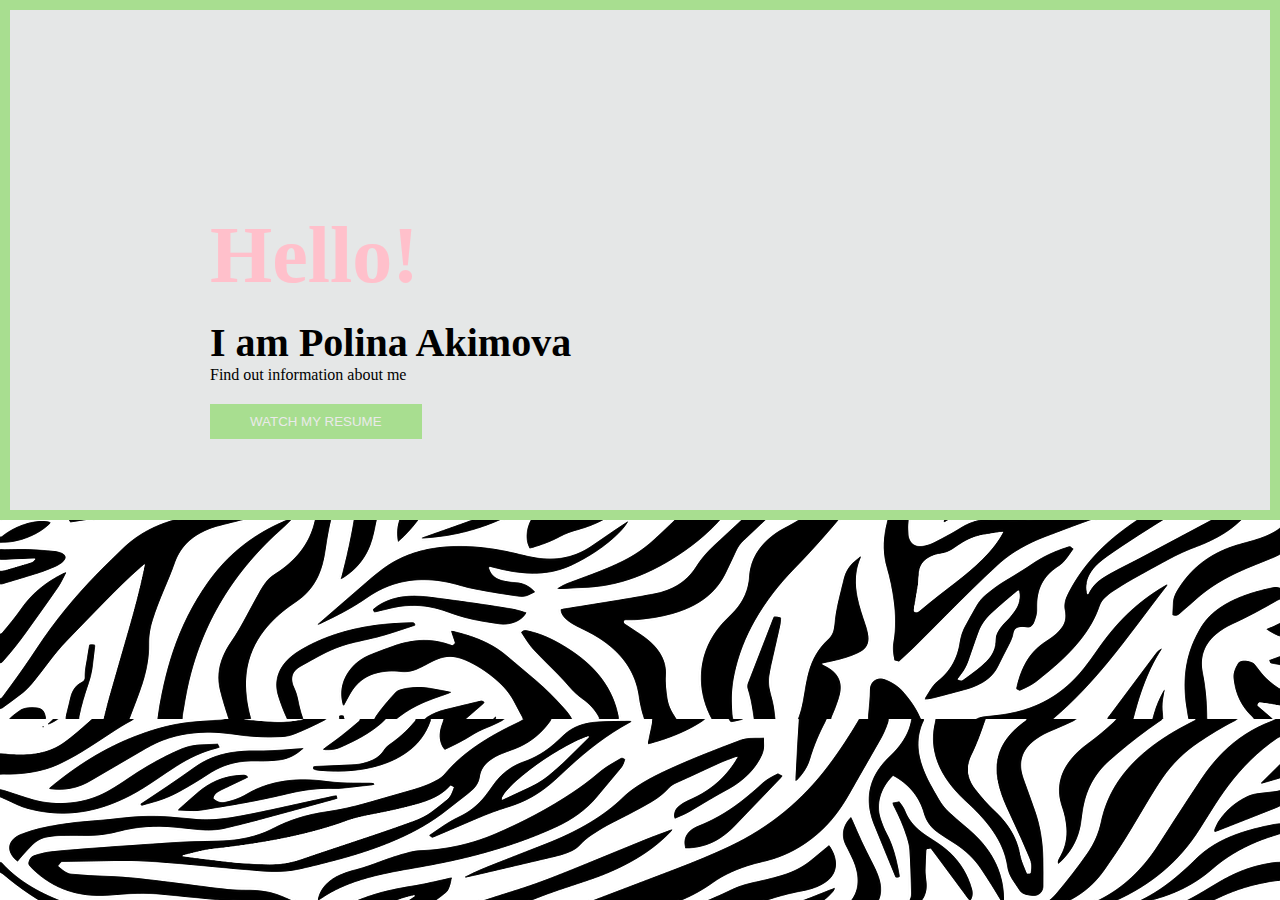
<file: index.html>
<!DOCTYPE html>
<html lang="en">
<head>
  <meta charset="UTF-8">
  <meta http-equiv="X-UA-Compatible" content="IE=edge">
  <meta name="viewport" content="width=device-width, initial-scale=1.0">
  <script src="main.js"></script>
  <link rel="stylesheet" href="styles.css">
 

  <title>Polina</title>
</head>
<body>
<div class="content">
  <h1 id="Hello">Hello!</h1></br>
<h2>I am Polina Akimova </h2>
<p>Find out information about me</p>
<button onclick="myFunction() "onmouseover="mOver(this)" onmouseout="mOut(this)">Watch my resume</button>
<p id="Link"></p>
</div>
</body>
</html>
</file>
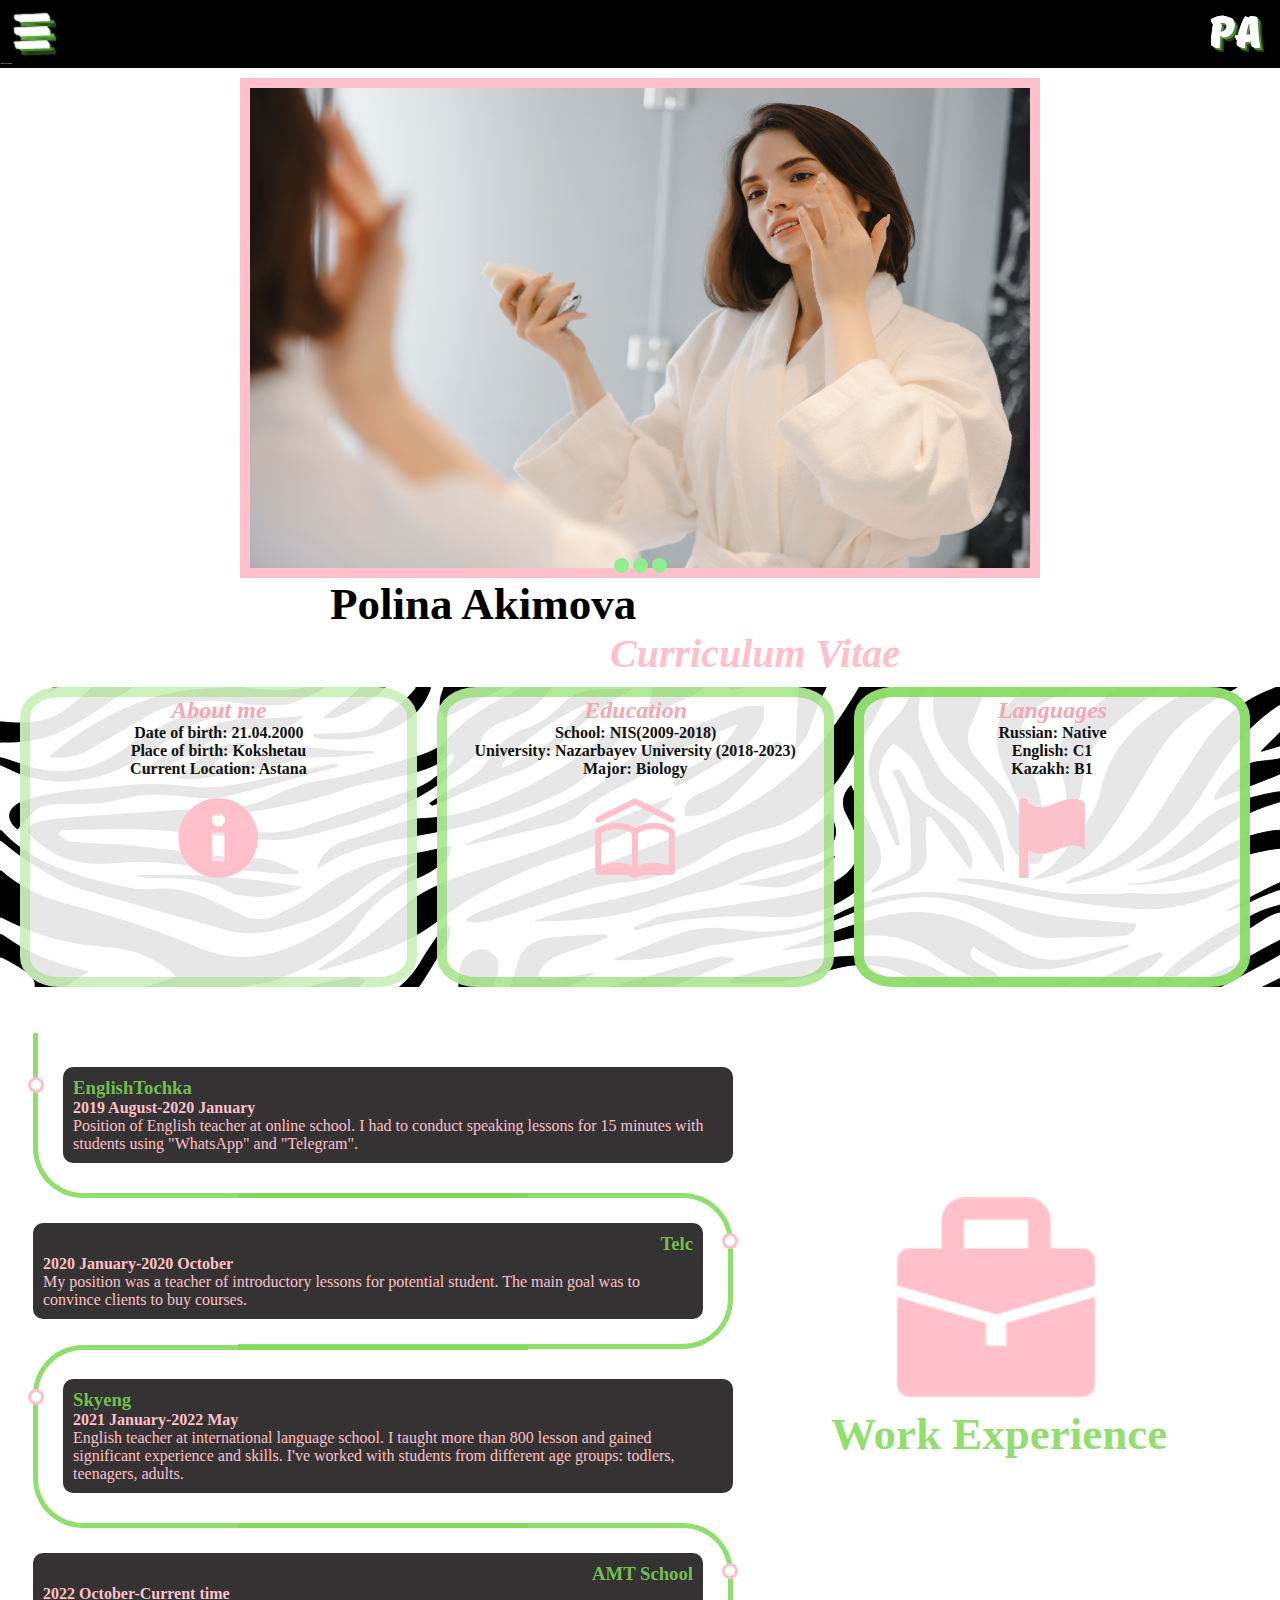
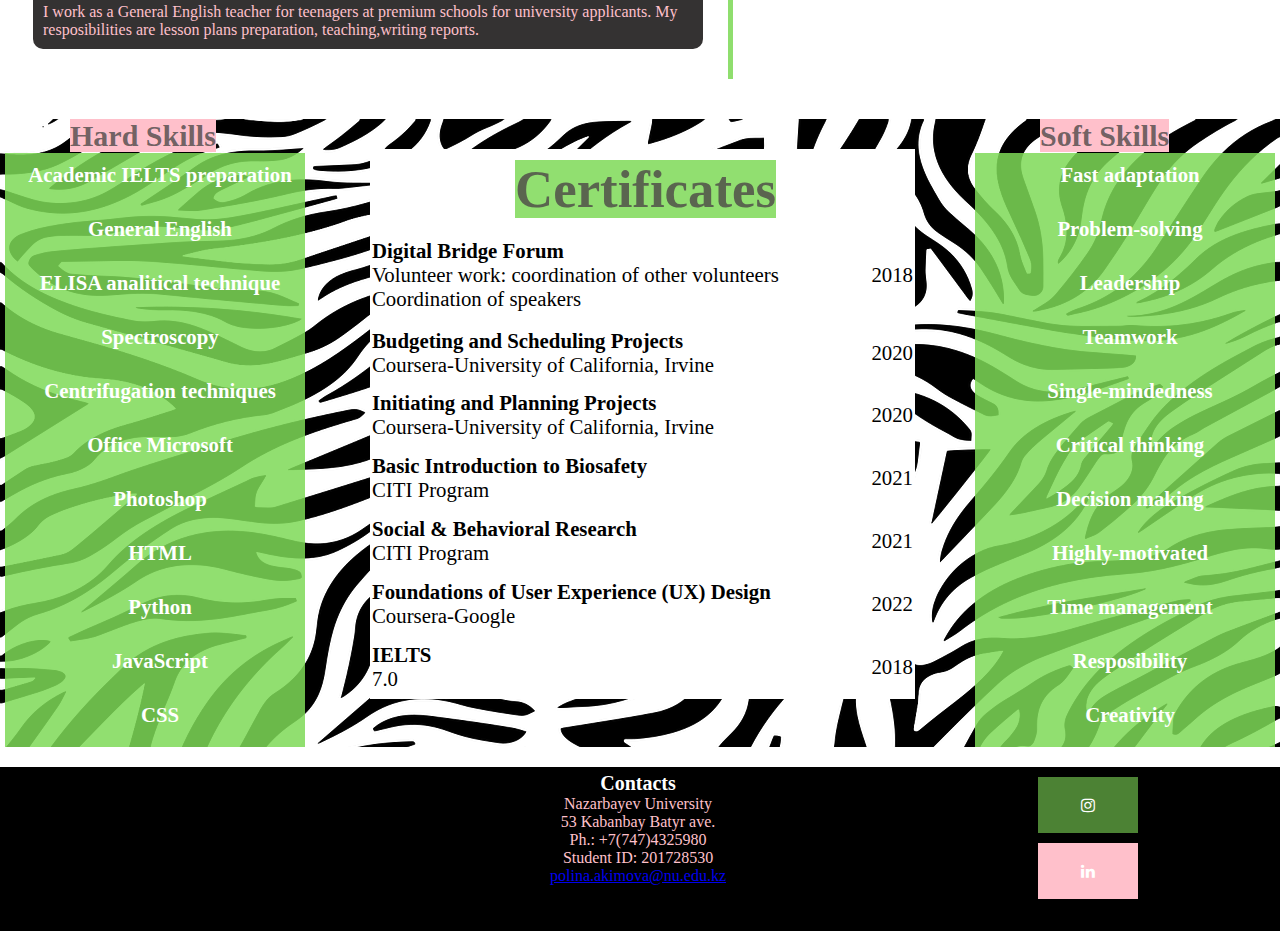
<file: CV.html>
<!DOCTYPE html>
<html lang="en">
<head>
  <meta charset="UTF-8">
  <meta http-equiv="X-UA-Compatible" content="IE=edge">
  <meta name="viewport" content="width=device-width, initial-scale=1.0">
  <link rel="stylesheet" href="mystyle.css">
  <title>Polina Akimova</title>
</head>
<body>
  <header class="header">
    <div class="banner">.</div>
  </header>
  <nav>
      <a class="logo" href="#">
        <img src="logo.png" alt="logo" width="68px" height="68px">
      </a>
      
        <label for="hamburger" class="hamburger-icon"></label>
        <input class="checkbox" type="checkbox" id="hamburger">
            <ul class="nav-toggle">
                      <li class="active"><a href="#main-heading" class="scroll-link">About me</a></li>
                      <li><a href="#Skills1" class="scroll-link">Skills</a></li>
                      <li><a href="#timeline" class="scroll-link">Experience</a></li>
                      <li><a href="#contacts" class="scroll-link">Contact me</a></li>
                  </ul>    
       </nav>
  

  <div class="slider">
    <span id="slide-1"></span>
    <span id="slide-2"></span>
    <span id="slide-3"></span>

    <div class="image-container">
      <img src="IMG_3930.JPG" class="slide" alt="Image1" width="700" height="400" >
      <img src="IMG_0201.jpg" class="slide" alt="Image2" width="700" height="400" >
      <img src="2017-04-05 08.35.14 1.JPG" class="slide" alt="Image3" width="800" height="400" >

    </div>
    <div class="buttons">
      <a href="#slide-1"></a>
      <a href="#slide-2"></a>
      <a href="#slide-3"></a>

    </div>
  </div>
 
  <h1 id="main-heading" class="topic">
   Polina Akimova
  </h1>
  <h11>Curriculum Vitae</h11>
<section >
    <div class="first">
      <h2>About me</h2>
      
      <p>
        Date of birth: 21.04.2000</br>
        Place of birth: Kokshetau</br>
        Current Location: Astana</br>
      </p>
      <img src="info-128.png" class="icon1"  width="80px" height="80px" >
    </div>

    <div class="second">
      <h2>Education</h2>
      
      <p>
        School: NIS(2009-2018)</br>
        University: Nazarbayev University (2018-2023)</br>
        Major: Biology</br>
      </p>
      <img src="school-128.png" class="icon1"  width="80px" height="80px">
    </div>

    <div class="third">
      <h2>Languages</h2>
      
      <p>
        Russian: Native</br>
        English: C1</br>
        Kazakh: B1</br>
      </p>
      <img src="flag-128.gif" class="icon1"  width="80px" height="80px" >
    </div>
  </div>
</section>

<main>
  <div id="timeline">
    <div class="outer">
      <div class="card">
        <div class="info">
          <h3 class="title">EnglishTochka</h3>
          <h9><b>2019 August-2020 January </b></br>
          Position of English teacher at online school. I had to conduct speaking lessons for 15 minutes with students using "WhatsApp" and "Telegram".</h9>
        </div>
      </div>
      <div class="card">
        <div class="info">
          <h3 class="title">Telc</h3>
          <h9><b>2020 January-2020 October </b></br>My position was a teacher of introductory lessons for potential student. The main goal was to convince clients to buy courses.  </h9>
        </div>
      </div>
      <div class="card">
        <div class="info">
          <h3 class="title">Skyeng</h3>
          <h9><b>2021 January-2022 May </b></br>English teacher at international language school. I taught more than 800 lesson and gained significant experience and skills. I've worked with students from different age groups: todlers, teenagers, adults. </h9>
        </div>
      </div>
      <div class="card">
        <div class="info">
          <h3 class="title">AMT School</h3>
          <h9><b>2022 October-Current time </b></br> 
          I work as a General English teacher for teenagers at premium schools for university applicants. My resposibilities are lesson plans preparation, teaching,writing reports.</h9>
        </div>
      </div> 
    </div>
   
  </div>
 
  <div class="secd">
  <img src="briefcase-6-128.png" class="icon2"  width="200px" height="200px" ></br>
  <h7>Work Experience</h7>
  </div>
  
</main>
<aside>
 <div id="Skills1">
  <h8>Hard Skills
  </h8>
  <ul class="hardskillsli">
  <li>
      Academic IELTS preparation 
  </li>
  <li>
      General English 
  </li>
  <li>
    ELISA analitical technique 
  </li>
  <li>
    Spectroscopy
  </li>
  <li>
    Centrifugation techniques
  </li>
  <li>
    Office Microsoft   </li>
  <li>
  Photoshop
</li>

  <li>
  HTML
</li>
  <li>
    Python
  </li>
  <li>
    JavaScript
  </li>
  <li>
    CSS
  </li>
</ul> 

 </div>


 <table>
  <tr>
    <th><h10>Certificates</h10></th>
  </tr>
  <tr>
    <td><b>Digital Bridge Forum</b></br>
      Volunteer work: coordination of other volunteers
      Coordination of speakers </td>
    <td>2018</td>
  </tr>
  <tr>
    <td><b>Budgeting and Scheduling Projects</b></br>
      Coursera-University of California, Irvine</td>
    <td>2020</td>
  </tr>
  <tr>
    <td><b>Initiating and Planning Projects</b></br>
      Coursera-University of California, Irvine</td>
    <td>2020</td>
  </tr>
  <tr>
    <td><b>Basic Introduction to Biosafety</b></br>
      CITI Program </td>
    <td>2021</td>
  </tr>
  <tr>
    <td><b>Social & Behavioral Research</b></br>
      CITI Program
      </td>
    <td>2021</td>
  </tr>
  
  <tr>
    <td><b>Foundations of User Experience (UX) Design </b></br>
      Coursera-Google
    </td>
    <td>2022</td>
  </tr>
   <tr>
    <td><b>IELTS </b></br>
    7.0 </td>
    <td>2018</td>
  </tr>
 
 
 
  </tr>
</table>
<div class="Skills2">
  <h8>Soft Skills
  </h8>
  <ul class="Softskillsli">
  <li>
    Fast adaptation 
  </li>
  <li>
    Problem-solving
  </li>
  <li>
    Leadership 
  </li>
  <li>
    Teamwork
  </li>
  <li>
    Single-mindedness
  </li>
  <li>
    Critical thinking </li>
  <li>
    Decision making
</li>
  <li>
    Highly-motivated
</li>
  <li>
    Time management
  </li>
  <li>
    Resposibility
  </li>
  <li>
    Creativity
  </li>
</ul>
</div>
</aside>


   <!-- FOOTER -->
   <footer>
    <div class="map">
      <iframe src="https://maps.google.com/maps?q=Nazarbayev%20university,%20Nur-Sultan&t=&z=13&ie=UTF8&iwloc=&output=embed" 
              frameborder="0" scrolling="no" marginheight="0" marginwidth="0">
      </iframe>
  
</div>
    <div id="contacts">
      <div >
        <h5>Contacts</h5>
        <h12>
          Nazarbayev University <br>
          53 Kabanbay Batyr ave. <br>
          Ph.: +7(747)4325980 <br>
          Student ID: 201728530 <br>
          <a href="mailto:polina.akimova@nu.edu.kz" class="email">
            polina.akimova@nu.edu.kz
          </a>
        </h12>
      </div>
      
    <div class="socmedia">
      <link rel="stylesheet" href="https://cdnjs.cloudflare.com/ajax/libs/font-awesome/4.7.0/css/font-awesome.min.css">
    <a href="https://www.instagram.com/nepolionn/" class="fa fa-instagram"></a>
    <a href="https://www.linkedin.com/in/polina-akimova-05ab6b197/" class="fa fa-linkedin"></a>
    </div>
    </div>

 
</footer>
</body>
</html>
</file>
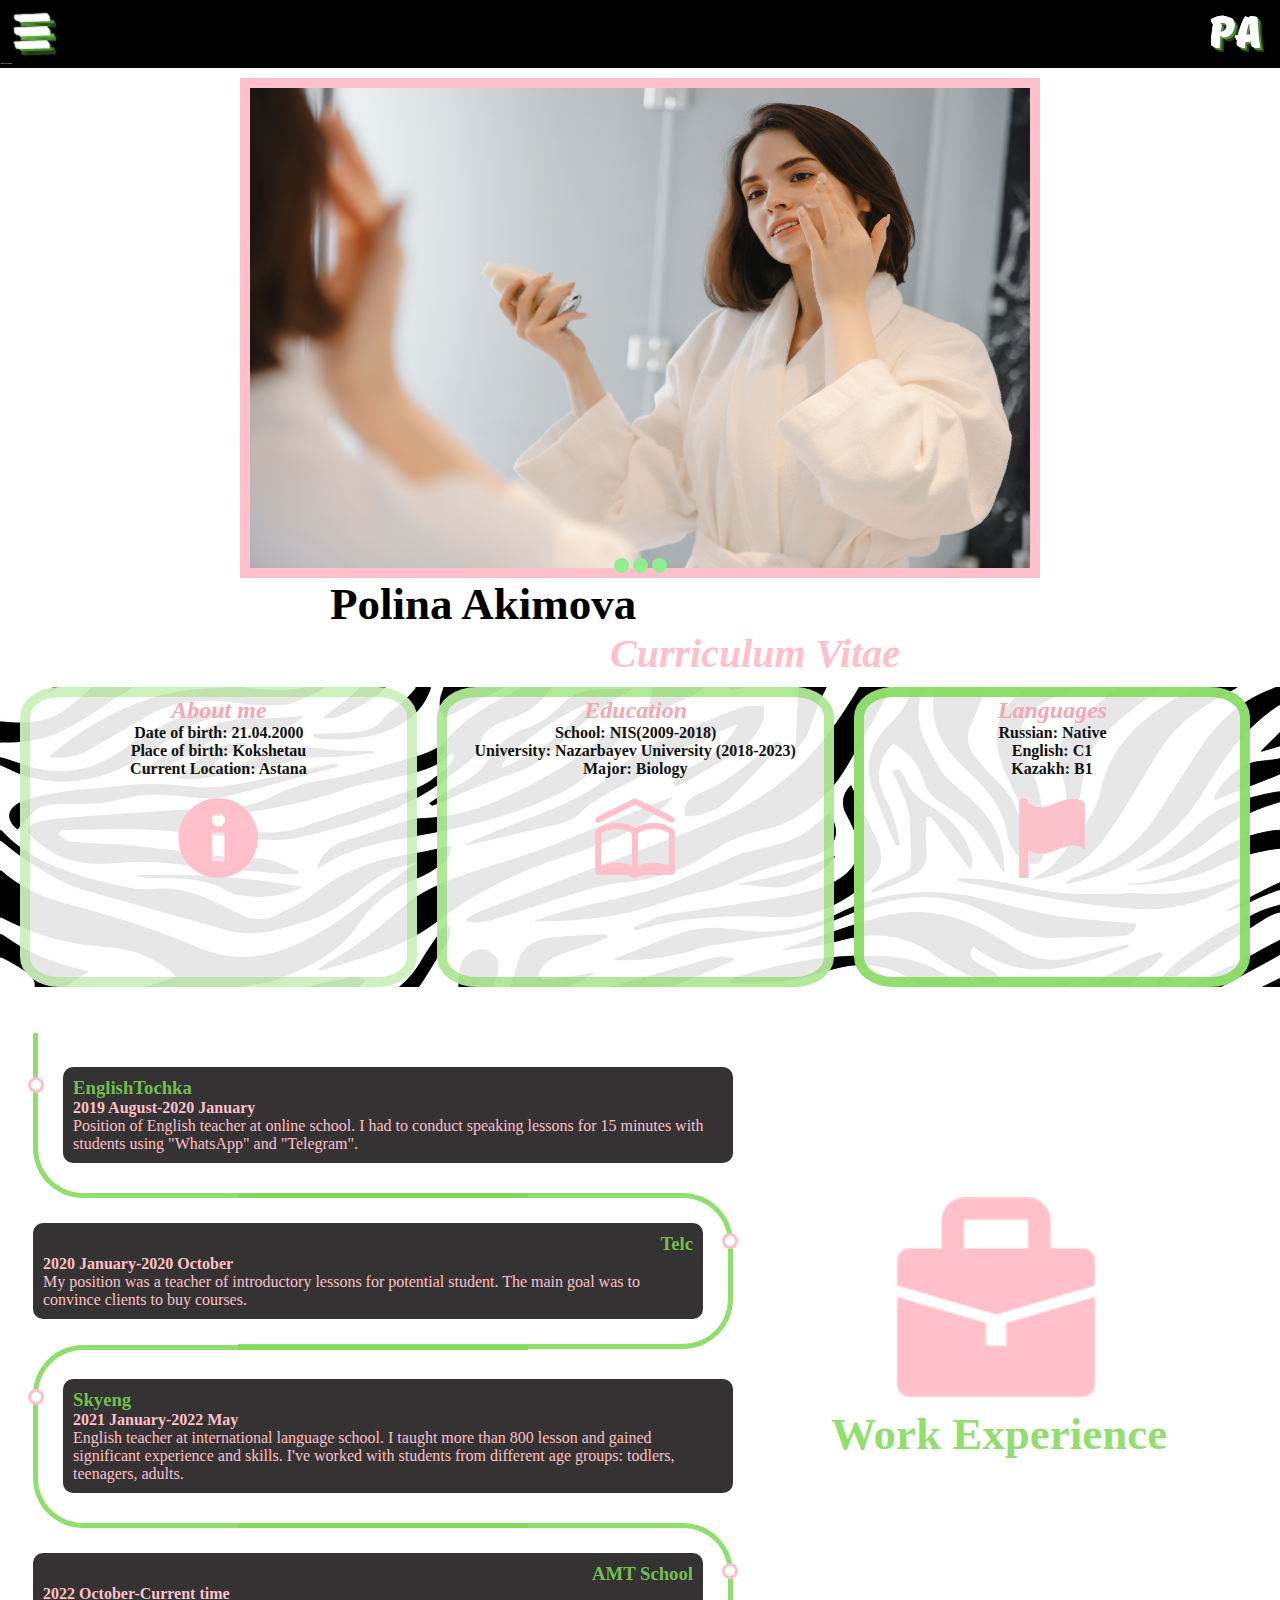
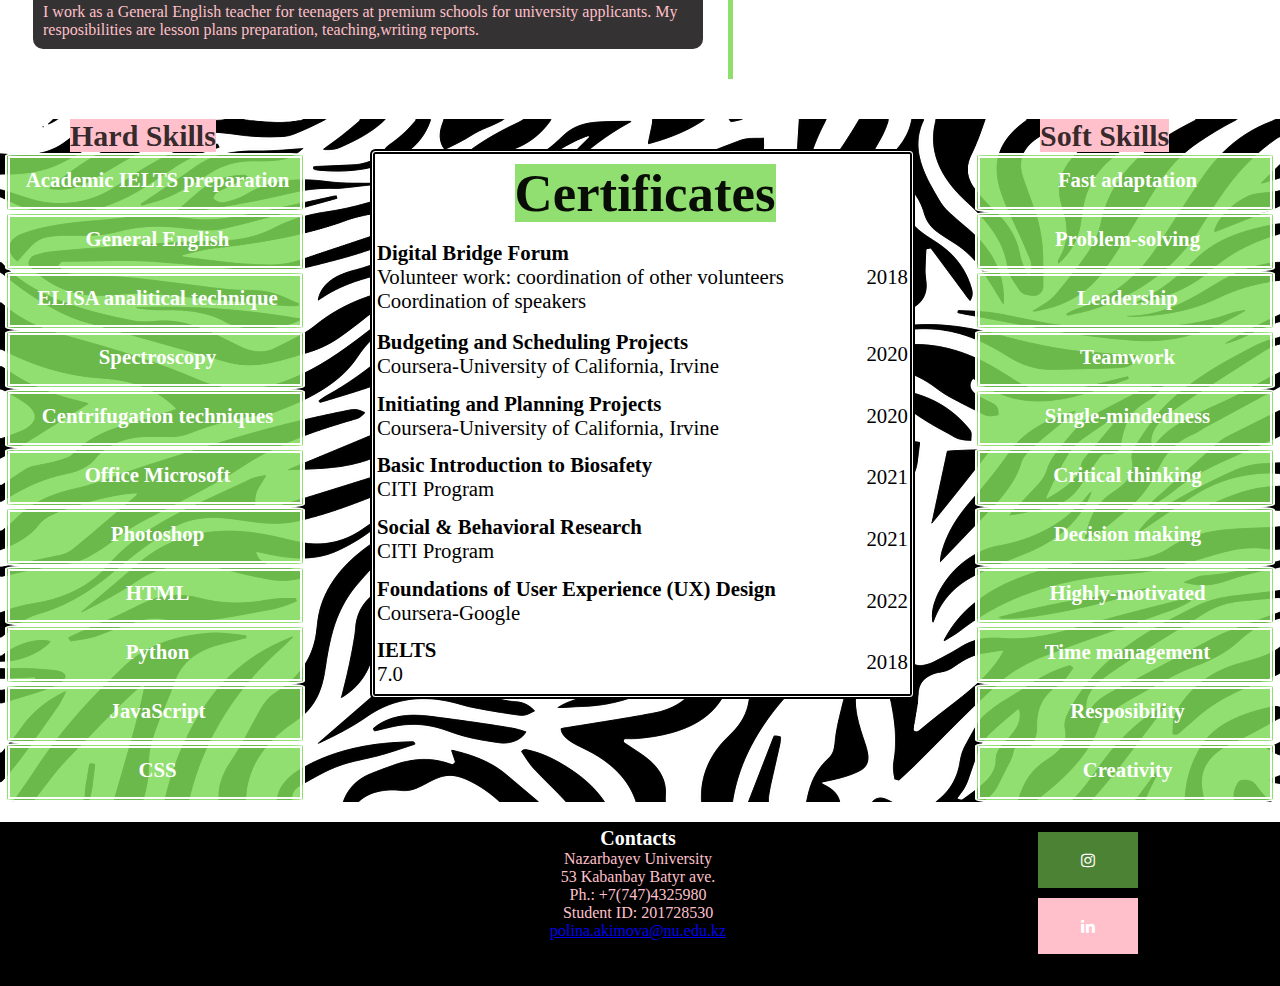
<file: pages/CV.html>
<!DOCTYPE html>
<html lang="en">
<head>
  <meta charset="UTF-8">
  <meta http-equiv="X-UA-Compatible" content="IE=edge">
  <meta name="viewport" content="width=device-width, initial-scale=1.0">
  <link rel="stylesheet" href="mystyle.css">
  <title>Polina Akimova</title>
</head>
<body>
  <header class="header">
    <div class="banner">.</div>
  </header>
  <nav>
      <a class="logo" href="#">
        <img src="../images/logo.png" alt="logo" width="68px" height="68px">
      </a>
      
        <label for="hamburger" class="hamburger-icon"></label>
        <input class="checkbox" type="checkbox" id="hamburger">
            <ul class="nav-toggle">
                      <li class="active"><a href="#main-heading" class="scroll-link">About me</a></li>
                      <li><a href="#Skills1" class="scroll-link">Skills</a></li>
                      <li><a href="#timeline" class="scroll-link">Experience</a></li>
                      <li><a href="#contacts" class="scroll-link">Contact me</a></li>
                  </ul>    
       </nav>
  

  <div class="slids">
    <span id="slide-1"></span>
    <span id="slide-2"></span>
    <span id="slide-3"></span>

    <div class="img-container">
      <img src="../images/IMG_3930.JPG" class="slide" alt="Image1" width="700" height="400" >
      <img src="../images/IMG_0201.jpg" class="slide" alt="Image2" width="700" height="400" >
      <img src="../images/2017-04-05 08.35.14 1.JPG" class="slide" alt="Image3" width="800" height="400" >

    </div>
    <div class="buttons">
      <a href="#slide-1"></a>
      <a href="#slide-2"></a>
      <a href="#slide-3"></a>

    </div>
  </div>
 
  <h1 id="main-heading" class="topic">
   Polina Akimova
  </h1>
  <h11>Curriculum Vitae</h11>
<section >
    <div class="first">
      <h2>About me</h2>
      
      <p>
        Date of birth: 21.04.2000</br>
        Place of birth: Kokshetau</br>
        Current Location: Astana</br>
      </p>
      <img src="../images/info-128.png" class="icon1"  width="80px" height="80px" >
    </div>

    <div class="second">
      <h2>Education</h2>
      
      <p>
        School: NIS(2009-2018)</br>
        University: Nazarbayev University (2018-2023)</br>
        Major: Biology</br>
      </p>
      <img src="../images/school-128.png" class="icon1"  width="80px" height="80px">
    </div>

    <div class="third">
      <h2>Languages</h2>
      
      <p>
        Russian: Native</br>
        English: C1</br>
        Kazakh: B1</br>
      </p>
      <img src="../images/flag-128.gif" class="icon1"  width="80px" height="80px" >
    </div>
  </div>
</section>

<main>
  <div id="timeline">
    <div class="outer">
      <div class="card">
        <div class="info">
          <h3 class="title">EnglishTochka</h3>
          <h9><b>2019 August-2020 January </b></br>
          Position of English teacher at online school. I had to conduct speaking lessons for 15 minutes with students using "WhatsApp" and "Telegram".</h9>
        </div>
      </div>
      <div class="card">
        <div class="info">
          <h3 class="title">Telc</h3>
          <h9><b>2020 January-2020 October </b></br>My position was a teacher of introductory lessons for potential student. The main goal was to convince clients to buy courses.  </h9>
        </div>
      </div>
      <div class="card">
        <div class="info">
          <h3 class="title">Skyeng</h3>
          <h9><b>2021 January-2022 May </b></br>English teacher at international language school. I taught more than 800 lesson and gained significant experience and skills. I've worked with students from different age groups: todlers, teenagers, adults. </h9>
        </div>
      </div>
      <div class="card">
        <div class="info">
          <h3 class="title">AMT School</h3>
          <h9><b>2022 October-Current time </b></br> 
          I work as a General English teacher for teenagers at premium schools for university applicants. My resposibilities are lesson plans preparation, teaching,writing reports.</h9>
        </div>
      </div> 
    </div>
   
  </div>
 
  <div class="secd">
  <img src="../images/briefcase-6-128.png" class="icon2"  width="200px" height="200px" ></br>
  <h7>Work Experience</h7>
  </div>
  
</main>
<aside>
 <div id="Skills1">
  <h8>Hard Skills
  </h8>
  <ul class="hardskillsli">
  <li>
      Academic IELTS preparation 
  </li>
  <li>
      General English 
  </li>
  <li>
    ELISA analitical technique 
  </li>
  <li>
    Spectroscopy
  </li>
  <li>
    Centrifugation techniques
  </li>
  <li>
    Office Microsoft   </li>
  <li>
  Photoshop
</li>

  <li>
  HTML
</li>
  <li>
    Python
  </li>
  <li>
    JavaScript
  </li>
  <li>
    CSS
  </li>
</ul> 

 </div>


 <table>
  <tr>
    <th><h10>Certificates</h10></th>
  </tr>
  <tr>
    <td><b>Digital Bridge Forum</b></br>
      Volunteer work: coordination of other volunteers
      Coordination of speakers </td>
    <td>2018</td>
  </tr>
  <tr>
    <td><b>Budgeting and Scheduling Projects</b></br>
      Coursera-University of California, Irvine</td>
    <td>2020</td>
  </tr>
  <tr>
    <td><b>Initiating and Planning Projects</b></br>
      Coursera-University of California, Irvine</td>
    <td>2020</td>
  </tr>
  <tr>
    <td><b>Basic Introduction to Biosafety</b></br>
      CITI Program </td>
    <td>2021</td>
  </tr>
  <tr>
    <td><b>Social & Behavioral Research</b></br>
      CITI Program
      </td>
    <td>2021</td>
  </tr>
  
  <tr>
    <td><b>Foundations of User Experience (UX) Design </b></br>
      Coursera-Google
    </td>
    <td>2022</td>
  </tr>
   <tr>
    <td><b>IELTS </b></br>
    7.0 </td>
    <td>2018</td>
  </tr>
 
 
 
  </tr>
</table>
<div id="Skills2">
  <h8>Soft Skills
  </h8>
  <ul class="Softskillsli">
  <li>
    Fast adaptation 
  </li>
  <li>
    Problem-solving
  </li>
  <li>
    Leadership 
  </li>
  <li>
    Teamwork
  </li>
  <li>
    Single-mindedness
  </li>
  <li>
    Critical thinking </li>
  <li>
    Decision making
</li>
  <li>
    Highly-motivated
</li>
  <li>
    Time management
  </li>
  <li>
    Resposibility
  </li>
  <li>
    Creativity
  </li>
</ul>
</div>
</aside>


   <!-- FOOTER -->
   <footer>
    <div class="map">
      <iframe src="https://maps.google.com/maps?q=Nazarbayev%20university,%20Nur-Sultan&t=&z=13&ie=UTF8&iwloc=&output=embed" 
              frameborder="0" scrolling="no" marginheight="0" marginwidth="0">
      </iframe>
  
</div>
    <div id="contacts">
      <div >
        <h5>Contacts</h5>
        <h12>
          Nazarbayev University <br>
          53 Kabanbay Batyr ave. <br>
          Ph.: +7(747)4325980 <br>
          Student ID: 201728530 <br>
          <a href="mailto:polina.akimova@nu.edu.kz" class="email">
            polina.akimova@nu.edu.kz
          </a>
        </h12>
      </div>
      
    <div class="socmedia">
      <link rel="stylesheet" href="https://cdnjs.cloudflare.com/ajax/libs/font-awesome/4.7.0/css/font-awesome.min.css">
    <a href="https://www.instagram.com/nepolionn/" class="fa fa-instagram"></a>
    <a href="https://www.linkedin.com/in/polina-akimova-05ab6b197/" class="fa fa-linkedin"></a>
    </div>
    </div>

 
</footer>
</body>
</html>
</file>
<file: styles.css>
* {
  padding:0;
  margin:0;
}

body {
  background:rgb(255, 255, 255);
  overflow-x:hidden;
  font-family:'Franklin Gothic Medium';
  background-image: url(images/zebra-7075975_1280.png);
}
p{
  font-family:'Franklin Gothic ';
}

.content {
  position:relative;
  padding:200px 0 0 200px;
  color:#000;
  z-index:10;
  height:300px;
  -webkit-transition: left 3s;
  -moz-transition: left 3s;
  -o-transition: left 3s;
  transition: left 3s;
  border: #7ed95799;
  border-style: solid;
  border-width: 10px;
  background-color: rgb(229, 231, 231);
}

button {
  outline:none;
  border:none;
  text-decoration:none;
  text-transform:uppercase;
  background:#7ed95799;;
  color:#eaeaea;
  box-sizing:border-box;
  margin-top:20px;
  padding:10px 40px;
}
h1{
  font-size: 5rem;
  color: pink;
}
h2{
  font-size: 2.5rem;
  
}


@media screen and (min-width: 300px) and  (max-width: 767px) {
  .content{
  padding:50% 0 0 10% ;

}
}
</file>
<file: mystyle.css>
* {
  box-sizing: border-box;
  margin: 0;
  padding: 0;
}


      .slider {
        width: 800px;
        height: 500px;
        background-color:#7ed95799;
        margin-left: auto;
        margin-right: auto;
        margin-top: 10px;
        text-align: center;
        overflow: hidden;
        justify-content: center;
      }

      .image-container {
        width: 2400px;
        background-color: pink;
        height: 500px;
        clear: both;
        position: relative;
        -webkit-transition: left 3s;
        -moz-transition: left 3s;
        -o-transition: left 3s;
        transition: left 3s;
       


      
      }
      .slide {
        float: left;
        margin: 0px;
        padding: 10px;
        position: relative;
        width: 800px;
        height: 500px;
      }
      
      #slide-1:target ~ .image-container {
        left: 0px;
      }
      #slide-2:target ~ .image-container {
        left: -800px;
      }
      #slide-3:target ~ .image-container {
        left: -1600px;
      }
      .buttons {
        position: relative;
        top: -20px;
      }
      .buttons a {
        display: inline-block;
        height: 15px;
        width: 15px;
        border-radius: 50px;
        background-color: lightgreen;
      }
      
      .logo {
        position: absolute;
        top: -50px;
        right: 10px;
        }
      .banner {
        background-color: black;
        height: 50px;
        top: 0px;
        position: relative;
        display: block;
        width: auto;
        
      }
     

nav {
  position: relative;
  color: white;
  background-color: rgba(0, 0, 0);
  left:0px;
  top: 0px;
  
}

#hamburger {
  display:block
  left: 5px
}

.hamburger-icon {
  display: inline-block;
  position: absolute;
  padding-left: 10px;
  padding-right: 0px;
  top: -57px;
  left: -10px;

}

.hamburger-icon::before {
  content: url('menu.png');
  
}
.nav-toggle {
  display: none;
  width: 100%;
  list-style-type:none;
  text-align: center;
  border: 3px solid rgb(0, 0, 0);
  background-color: rgb(255, 250, 250);
}

.nav-toggle li {
  width: 100%;
}

.nav-toggle a {
  display: inline-block;
  width: 100%;
  color: rgb(0, 0, 0);
  text-decoration: none;
}

.nav-toggle a:hover {
  background-color: #7ed95761;
}

#hamburger:checked~.nav-toggle {
  display: flex;
  flex-direction: row;
font-size: 25px;
  text-align: center;
  font-family:'Franklin Gothic Medium';
}
  
.photo {
  background-image: url('light-green-tropical-leaves-wallpaper-mural-wm-93973071-41483682.jpg');
  display: block;
}
body{

  background-color: rgb(255, 255, 255);
}
section{
  display: flex;
  flex-wrap: wrap;
  border: none;
  margin-top: 10px;
  background-image: url('zebra-7075975_1280.png');
}
h2{color: rgb(244, 167, 180);
  font-style: oblique;
  text-align: center;
}
p{color: rgb(18, 17, 17);
  font-weight: bold;
  font-family:'Franklin Gothic Medium';
}

.first {
  order: 1;
  border-color: #7ed95761;
  width: 31%;
  height: 300px ;
  border-radius: 10%;
  margin-left: 20px;
  border-style: solid;
  border-width: 10px;
  background-color: #ffffffe7;
  text-align: center;
  text-indent: 1px;
  font-family:'Franklin Gothic Medium';
  
}

.second {
  order: 2;
  background-color: #ffffffe7;
  border-color: #7ed95799;
  border-style: solid;
  border-width: 10px;
  width: 31%;
  height: 300px ;
  border-radius: 10%;
  margin-left: 20px;
  text-align: center;
  text-indent: 1px;
  font-family:'Franklin Gothic Medium';
  
}

.third {
  order: 3;
  background-color: #ffffffe7;
  width: 31%;
  height: 300px ;
  border-radius: 10%;
  border-width: 10px; 
  border-style: solid;
  border-color:#7ed957dc;
  margin-left: 20px;
  text-align: center;
  text-indent: 1px;
  font-family:'Franklin Gothic Medium';

}
h1{
  color:#000000;
  margin-left: 330px;
  font-family:'Franklin Gothic Medium';
  font-size: 45px;

}
footer {
  margin-top: 20px;
  background-color: black; 
  display: flex;
  flex-wrap: wrap;
  font-family:'Franklin Gothic Medium';
  width: auto;
}

.map{
  margin-left: 10px;
  margin-top: 5px;
  margin-bottom: 5px;

}
#contacts{
  margin-top: 5px;
  margin-left:240px;
  color: white;
  display: flex;
  font-family:'Franklin Gothic Medium';
  text-align: center;
 

}
.socmedia{
  
  margin-left:80%;
}
.fa {
  padding: 20px;
  font-size: 30px;
  width: 100px;
  text-align: center;
  text-decoration: none;
  margin: 5px 2px;

}

.fa:hover {
    opacity: 0.7;
}

.fa-instagram {
  background:#7ed95799;
  color: white;

}


.fa-linkedin {
  background: pink;
  color: white;
}
h5{
  font-size: 20px;
  font-family:'Franklin Gothic ';
}
.icon1{
  margin-left: 0%;
  margin-top: 20px;
}


#timeline {
  background: var(--primary-color);
  margin: 20px auto;
  padding: 20px;
  font-family:'Franklin Gothic';
  
}
.card {
  position: relative;
  max-width: 700px;
}
.card:nth-child(odd) {
  padding: 30px 0 30px 30px;
}
.card:nth-child(even) {
  padding: 30px 30px 30px 0;
}
.card::before {
  content: "";
  position: absolute;
  width: 70%;
  border: solid #7ed957dc
}

.card:nth-child(odd)::before {
  left: 0px;
  top: -4.5px;
  bottom: -4.5px;
  border-width: 5px 0 5px 5px;
  border-radius: 50px 0 0 50px;
}

.card:nth-child(even)::before {
  right: 0;
  top: 0;
  bottom: 0;
  border-width: 5px 5px 5px 0;
  border-radius: 0 50px 50px 0;
}
.card:first-child::before {
  border-top: 0;
  border-top-left-radius: 0;
}

.card:last-child:nth-child(odd)::before {
  border-bottom: 0;
  border-bottom-left-radius: 0;
}
.card:last-child:nth-child(even)::before {
  border-bottom: 0;
  border-bottom-right-radius: 0;
}
.info {
  display: flex;
  flex-direction: column;
  background: rgb(52, 50, 50);
  color: rgb(49, 47, 47);
  border-radius: 10px;
  padding: 10px;
}
.title {
  color: #7ed957dc;
  position: relative;
}
.title::before {
  content: "";
  position: absolute;
  width: 10px;
  height: 10px;
  background: white;
  border-radius: 999px;
  border: 3px solid pink;
}
.card:nth-child(even) > .info > .title {
  text-align: right;
}
.card:nth-child(odd) > .info > .title::before {
  left: -45px;
}
.card:nth-child(even) > .info > .title::before {
  right: -45px;
}

main{
  display: flex;
  flex-wrap: wrap;
  background-color: white;
  margin-top: 10px;
}
.timeline{
  width: 70%;
}
.secd{
  width:30%;
  margin-top: 200px;
  font-size: 45px;
  margin-left: 130px;
}
h7{
  font-weight: bold;
  color: #7ed957dc;
  margin-left: -65px;
  font-family:'Franklin Gothic Medium';
}
.hardskillsli li{
  text-align: center;
  list-style-type:none;
  border-width: 4px;
  background-color:#7ed957d9;
  padding: 10px 10px 20px 20px;
  width: 300px;
  font-size: 1.3rem;
  font-weight: bold;
  color: white;
  font-family:'Franklin Gothic Medium';
} 
ul{
  display: flex;
  flex-flow: column; 

}

h8 {font-weight: bold;
  color:#4d4848ce;
  font-weight: bold;
  font-size:30px ;
  margin-top: 10px;
  margin-left: 65px;
  background-color: pink;
  font-family:'Franklin Gothic Medium';
}
#Skills1{
  order: 1;
  width: 25%;
  margin-left: 5px;
}   

table{ 
order:  2;
width:50%;
background-color: white;
background-size: 400px;
height: 550px;
margin-left: 65px;
margin-top: 30px;
font-family:'Franklin Gothic ';
font-size:  1.3rem;

}
.Skills2 {
  order:3;
  width: 25%;
 float: right;
margin-left: 60px;
margin-right: 5px;
}
.Softskillsli li{
  text-align: center;
  list-style-type:none;
  border-width: 4px;
  background-color:#7ed957d9;
  padding: 10px 10px 20px 20px;
  width: 300px;
  font-size:  1.3rem;
  font-weight: bold;
  color: white;
  font-family:'Franklin Gothic Medium';

} 
aside{
  display: flex;
  flex-direction: row;
  width:auto;
  background-image: url('zebra-7075975_1280.png');
  margin-top: 0px;
}
h9{
  color: pink;
}
h10{
  font-size:  3.3rem;
  background-color: #7ed957d9;
  color: #4d4848ce;
  font-family:'Franklin Gothic Medium';
  margin-left: 10%;
}
h11{
margin-left: 610px;
font-size: 40px;
color:pink;
font-style: oblique;
font-weight: bold;
}
h12{
  color: pink;
  font-family:'Franklin Gothic Medium';
}
@media screen  and (min-width: 300px) and  (max-width: 767px) {
  #hamburger:checked~.nav-toggle {
    display: flex;
    flex-direction: column;
}
}
@ mediascreen  and (min-width: 300px) and  (max-width: 767px) {
  .slider{

      max-width: 100%;
      height: 100%;
      margin-left: 0%;
      margin-right: 0%;

  }
}
@media screen  and (min-width: 300px) and  (max-width: 767px) {
.image-container {
  max-width: auto;
  background-color: pink;
  max-height: auto; 
  height: 250px;
}
}
@media screen  and (min-width: 300px) and  (max-width: 767px) {
.slide{
  width: 385px;
 height:250px;

}
    
}
@media screen  and (min-width: 300px) and  (max-width: 767px) {
  #slide-1:target ~ .image-container {
    left: 0px;
  }
  #slide-2:target ~ .image-container {
    left: -385px;
  }
  #slide-3:target ~ .image-container {
    left: -770px;
  
  }
      
  }


@media screen  and (min-width: 300px) and  (max-width: 767px) {
  section {
    display: flex;
    flex-direction: column;
    margin-right: 0%;
    
}
}
@media screen  and (min-width: 300px) and  (max-width: 767px) {
  .first{
  
  width: auto;
   height: 70%;
   margin-left: 2%;
  margin-right: 2%;


}
}
@media screen  and (min-width: 300px) and  (max-width: 767px) {
  .second{
  
  width: auto;
   height: 70%;
   margin-left: 2%;
   margin-right: 2%;

}
}
@media screen  and (min-width: 300px) and  (max-width: 767px) {
  .third{
  
  width: auto;
   height: 70%;
   margin-left: 2%;
   margin-right: 2%;

}
}
@media screen  and (min-width: 300px) and  (max-width: 767px) {
  main {
    display: flex;
    flex-direction: column;
   
}
}
@media screen  and (min-width: 300px) and  (max-width: 767px) {
  aside {
    display: flex;
    flex-direction:row;
    margin-right: 0%;
}
}
@media screen  and (min-width: 300px) and  (max-width: 767px) {
  h1 {
    text-align: center;
    margin-left:5% ;
}
}
@media screen  and (min-width: 300px) and  (max-width: 767px) {
  h11{

    margin-left:32% ;
    font-size: 30px;
}
}

@media screen  and (min-width: 300px) and  (max-width: 767px) {
  main {
    display: flex;
    flex-direction: column-reverse;
    margin-left: 2%;
    margin-right: 2%;
}
}
@media screen  and (min-width: 300px) and  (max-width: 767px) {
  .secd {
    width: 50%;
    height: 50%;
    margin-left: 30%;
}
}
@media screen  and (min-width: 300px) and  (max-width: 767px) {
  h7 {
    
    margin-left: 17%;
    text-align: center;
}
}
@media screen  and (min-width: 300px) and  (max-width: 767px) {
  h1 {
    
    margin-left: 0%;
    text-align: center;
}
}
@media screen  and (min-width: 300px) and  (max-width: 767px) {
  h11 {
    
    margin-left: 27%;
    text-align: center;
}
}
@media screen  and (min-width: 300px) and  (max-width: 767px) {
  .icon2{
  display: none;
}
}
@media screen  and (min-width: 300px) and  (max-width: 767px) {
  .hamburger-icon {
  margin-top: 1%;
  margin-left: 0%;
}
}
@media screen  and (min-width: 300px) and  (max-width: 767px) {
  aside {
    
    display: flexbox;
    flex-wrap: wrap ;
    
    width: 100%;
}
}


@media screen  and (min-width: 300px) and  (max-width: 767px) {
  #Skills1   {
    order: 1;
    width: 100%;
    margin-right: 1%;
}
}
@media screen  and (min-width: 300px) and  (max-width: 767px) {
  #Skills1 li  {
   
  width: 100%;
    
}
}
@media screen  and (min-width: 300px) and  (max-width: 767px) {
  .Skills2 li  {
   
  width: 100%;
    
}
}
@media screen  and (min-width: 300px) and  (max-width: 767px) {
  .Skills2  {
    order: 2;
    
    width: 100%;
    margin-left: 1%;
    margin-right: 1%;
}
}
@media screen  and (min-width: 300px) and  (max-width: 767px) {
  h8  {
  margin-left: 35%;
}


@media screen  and (min-width: 300px) and  (max-width: 767px) {
  table {
    order: 3;
    width: 100%;
    margin-left: 0%;
    background-color: pink;
    border:rgb(255, 250, 250);
    border-style: ridge;
    border-width: 3px;
} 
}
@media screen and (min-width: 300px) and  (max-width: 767px) {
  .map {
    display: none;
  }
  
  }
  @media screen and (min-width: 300px) and  (max-width: 767px) {
    .secd{
      margin-top: 0%;
      margin-left:12% ;
      background-color: pink;
      width: 80%;

     

}
  }
  @media screen and (min-width: 300px) and  (max-width: 767px) {
    h7{
      font-size: 80%;
      margin-left: 0%;

}
  }
  @media screen and (min-width: 300px) and  (max-width: 767px) {
    h10{
      font-size: 2.3rem;
      margin-left: 10%;

}
}
@media screen and (min-width: 300px) and  (max-width: 767px) {
  #contacts{
    margin-left: 2%;
    text-align: left;


}
}
@media screen and (min-width: 300px) and  (max-width: 767px) {
  .socmedia{
    margin-left: 25%;
  
}
}
@media screen and (min-width: 300px) and  (max-width: 767px) {
body {
width: auto;
}
}
</file>
<file: pages/mystyle.css>
* {
  box-sizing: border-box;
  margin: 0;
  padding: 0;
}


      .slids {
        width: 800px;
        height: 500px;
        background-color:#7ed95799;
        margin-left: auto;
        margin-right: auto;
        margin-top: 10px;
        text-align: center;
        overflow: hidden;
        justify-content: center;
      }

      .img-container {
        width: 2400px;
        background-color: pink;
        height: 500px;
        clear: both;
        position: relative;
        -webkit-transition: left 3s;
        -moz-transition: left 3s;
        -o-transition: left 3s;
        transition: left 3s;
       


      
      }
      .slide {
        float: left;
        margin: 0px;
        padding: 10px;
        position: relative;
        width: 800px;
        height: 500px;
      }
      
      #slide-1:target ~ .img-container {
        left: 0px;
      }
      #slide-2:target ~ .img-container {
        left: -800px;
      }
      #slide-3:target ~ .img-container {
        left: -1600px;
      }
      .buttons {
        position: relative;
        top: -20px;
      }
      .buttons a {
        display: inline-block;
        height: 15px;
        width: 15px;
        border-radius: 50px;
        background-color: lightgreen;
      }
      
      .logo {
        position: absolute;
        top: -50px;
        right: 10px;
        }
      .banner {
        background-color: black;
        height: 50px;
        top: 0px;
        position: relative;
        display: block;
        width: auto;
        
      }
     

nav {
  position: relative;
  color: white;
  background-color: rgba(0, 0, 0);
  left:0px;
  top: 0px;
  
}

#hamburger {
  display:block
  left: 5px
}

.hamburger-icon {
  display: inline-block;
  position: absolute;
  padding-left: 10px;
  padding-right: 0px;
  top: -57px;
  left: -10px;

}

.hamburger-icon::before {
  content: url('../images/menu.png');
  
}
.nav-toggle {
  display: none;
  width: 100%;
  list-style-type:none;
  text-align: center;
  border: 3px solid rgb(0, 0, 0);
  background-color: rgb(255, 250, 250);
}

.nav-toggle li {
  width: 100%;
}

.nav-toggle a {
  display: inline-block;
  width: 100%;
  color: rgb(0, 0, 0);
  text-decoration: none;
}

.nav-toggle a:hover {
  background-color: #7ed95761;
}

#hamburger:checked~.nav-toggle {
  display: flex;
  flex-direction: row;
font-size: 1.5625rem;
  text-align: center;
  font-family:'Franklin Gothic Medium';
}
  
.photo {
  background-image: url('../images/zebra-7075975_1280.png');
  display: block;
}
body{

  background-color: rgb(255, 255, 255);
}
section{
  display: flex;
  flex-wrap: wrap;
  border: none;
  margin-top: 10px;
  background-image: url('../images/zebra-7075975_1280.png');
}
h2{color: rgb(244, 167, 180);
  font-style: oblique;
  text-align: center;
}
p{color: rgb(18, 17, 17);
  font-weight: bold;
  font-family:'Franklin Gothic Medium';
}

.first {
  order: 1;
  border-color: #7ed95761;
  width: 31%;
  height: 300px ;
  border-radius: 10%;
  margin-left: 20px;
  border-style: solid;
  border-width: 10px;
  background-color: #ffffffe7;
  text-align: center;
  text-indent: 1px;
  font-family:'Franklin Gothic Medium';
  
}

.second {
  order: 2;
  background-color: #ffffffe7;
  border-color: #7ed95799;
  border-style: solid;
  border-width: 10px;
  width: 31%;
  height: 300px ;
  border-radius: 10%;
  margin-left: 20px;
  text-align: center;
  text-indent: 1px;
  font-family:'Franklin Gothic Medium';
  
}

.third {
  order: 3;
  background-color: #ffffffe7;
  width: 31%;
  height: 300px ;
  border-radius: 10%;
  border-width: 10px; 
  border-style: solid;
  border-color:#7ed957dc;
  margin-left: 20px;
  text-align: center;
  text-indent: 1px;
  font-family:'Franklin Gothic Medium';

}
h1{
  color:#000000;
  margin-left: 330px;
  font-family:'Franklin Gothic Medium';
  font-size: 2.8125rem;

}
footer {
  margin-top: 20px;
  background-color: black; 
  display: flex;
  flex-wrap: wrap;
  font-family:'Franklin Gothic Medium';
  width: auto;
}

.map{
  margin-left: 10px;
  margin-top: 5px;
  margin-bottom: 5px;

}
#contacts{
  margin-top: 5px;
  margin-left:240px;
  color: white;
  display: flex;
  font-family:'Franklin Gothic Medium';
  text-align: center;
 

}
.socmedia{
  
  margin-left:80%;
}
.fa {
  padding: 20px;
  font-size: 1.825rem;
  width: 100px;
  text-align: center;
  text-decoration: none;
  margin: 5px 2px;

}

.fa:hover {
    opacity: 0.7;
}

.fa-instagram {
  background:#7ed95799;
  color: white;

}


.fa-linkedin {
  background: pink;
  color: white;
}
h5{
  font-size: 1.25rem;
  font-family:'Franklin Gothic ';
}
.icon1{
  margin-left: 0%;
  margin-top: 20px;
}


#timeline {
  background: var(--primary-color);
  margin: 20px auto;
  padding: 20px;
  font-family:'Franklin Gothic';
  
}
.card {
  position: relative;
  max-width: 700px;
}
.card:nth-child(odd) {
  padding: 30px 0 30px 30px;
}
.card:nth-child(even) {
  padding: 30px 30px 30px 0;
}
.card::before {
  content: "";
  position: absolute;
  width: 70%;
  border: solid #7ed957dc
}

.card:nth-child(odd)::before {
  left: 0px;
  top: -4.5px;
  bottom: -4.5px;
  border-width: 5px 0 5px 5px;
  border-radius: 50px 0 0 50px;
}

.card:nth-child(even)::before {
  right: 0;
  top: 0;
  bottom: 0;
  border-width: 5px 5px 5px 0;
  border-radius: 0 50px 50px 0;
}
.card:first-child::before {
  border-top: 0;
  border-top-left-radius: 0;
}

.card:last-child:nth-child(odd)::before {
  border-bottom: 0;
  border-bottom-left-radius: 0;
}
.card:last-child:nth-child(even)::before {
  border-bottom: 0;
  border-bottom-right-radius: 0;
}
.info {
  display: flex;
  flex-direction: column;
  background: rgb(52, 50, 50);
  color: rgb(49, 47, 47);
  border-radius: 10px;
  padding: 10px;
}
.title {
  color: #7ed957dc;
  position: relative;
}
.title::before {
  content: "";
  position: absolute;
  width: 10px;
  height: 10px;
  background: white;
  border-radius: 999px;
  border: 3px solid pink;
}
.card:nth-child(even) > .info > .title {
  text-align: right;
}
.card:nth-child(odd) > .info > .title::before {
  left: -45px;
}
.card:nth-child(even) > .info > .title::before {
  right: -45px;
}

main{
  display: flex;
  flex-wrap: wrap;
  background-color: white;
  margin-top: 10px;
}
.timeline{
  width: 70%;
}
.secd{
  width:30%;
  margin-top: 200px;
  font-size: 2.8125rem;
  margin-left: 130px;
}
h7{
  font-weight: bold;
  color: #7ed957dc;
  margin-left: -65px;
  font-family:'Franklin Gothic Medium';
}
.hardskillsli li{
  text-align: center;
  list-style-type:none;
  border-style: double;
border-width: 5px;
background-color:#7ed957d9; 
border-radius: 5%;

  padding: 10px 10px 15px 15px;
  width: 300px;
  font-size: 1.3rem;
  font-weight: bold;
  color: white;
  font-family:'Franklin Gothic Medium';
} 
ul{
  display: flex;
  flex-flow: column; 

}

h8 {font-weight: bold;
  color:#000000ce;
  font-weight: bold;
  font-size:1.875rem ;
  margin-top: 10px;
  margin-left: 65px;
  background-color: pink;
  font-family:'Franklin Gothic Medium';
}
#Skills1{
  order: 1;
  width: 25%;
  margin-left: 5px;
  

}   

table{ 
order:  2;
width:50%;
background-color: white;
background-size: 400px;
height: 550px;
margin-left: 65px;
margin-top: 30px;
font-family:'Franklin Gothic ';
font-size:  1.3rem;
border-style: double;
border-width: 5px;
border-color: #000000;
border-radius: 1%;



}
#Skills2 {
  order:3;
  width: 25%;
 float: right;
margin-left: 60px;
margin-right: 5px;

}
.Softskillsli li{
  text-align: center;
  list-style-type:none;
  border-style: double;
border-width: 5px;
background-color:#7ed957d9; 
border-radius: 5%;

  padding: 10px 10px 15px 15px;
  width: 300px;
  font-size: 1.3rem;
  font-weight: bold;
  color: white;
  font-family:'Franklin Gothic Medium';
} 


aside{
  display: flex;
  flex-direction: row;
  width:auto;
  background-image: url('../images/zebra-7075975_1280.png');
  margin-top: 0px;
}
h9{
  color: pink;
}
h10{
  font-size:  3.3rem;
  background-color: #7ed957d9;
  color: #000000f1;
  font-family:'Franklin Gothic Medium';
  margin-left: 10%;
}
h11{
margin-left: 610px;
font-size: 2.5rem;
color:pink;
font-style: oblique;
font-weight: bold;
}
h12{
  color: pink;
  font-family:'Franklin Gothic Medium';
}
@media screen  and (min-width: 300px) and  (max-width: 767px) {
  #hamburger:checked~.nav-toggle {
    display: flex;
    flex-direction: column;
}
}
@media screen  and (min-width: 300px) and  (max-width: 767px) {
  .slids{

      max-width: 100%;
      height: 100%;
      margin-left: 0%;
      margin-right: 0%;

  }
}
@media screen  and (min-width: 300px) and  (max-width: 767px) {
.img-container {
  max-width: auto;
  background-color: pink;
  max-height: auto; 
  height: 250px;
}
}
@media screen  and (min-width: 300px) and  (max-width: 767px) {
.slide{
  width: 385px;
 height:250px;

}
    
}
@media screen  and (min-width: 300px) and  (max-width: 767px) {
  #slide-1:target ~ .img-container {
    left: 0px;
  }
  #slide-2:target ~ .img-container {
    left: -385px;
  }
  #slide-3:target ~ .img-container {
    left: -770px;
  
  }
      
  }


@media screen  and (min-width: 300px) and  (max-width: 767px) {
  section {
    display: flex;
    flex-direction: column;
    margin-right: 0%;
    
}
}
@media screen  and (min-width: 300px) and  (max-width: 767px) {
  .first{
  
  width: auto;
   height: 70%;
   margin-left: 2%;
  margin-right: 2%;


}
}
@media screen  and (min-width: 300px) and  (max-width: 767px) {
  .second{
  
  width: auto;
   height: 70%;
   margin-left: 2%;
   margin-right: 2%;

}
}
@media screen  and (min-width: 300px) and  (max-width: 767px) {
  .third{
  
  width: auto;
   height: 70%;
   margin-left: 2%;
   margin-right: 2%;

}
}
@media screen  and (min-width: 300px) and  (max-width: 767px) {
  main {
    display: flex;
    flex-direction: column;
   
}
}
@media screen  and (min-width: 300px) and  (max-width: 767px) {
  aside {
    display: flex;
    flex-direction:row;
    margin-right: 0%;
}
}
@media screen  and (min-width: 300px) and  (max-width: 767px) {
  h1 {
    text-align: center;
    margin-left:5% ;
}
}
@media screen  and (min-width: 300px) and  (max-width: 767px) {
  h11{

    margin-left:32% ;
    font-size: 30px;
}
}

@media screen  and (min-width: 300px) and  (max-width: 767px) {
  main {
    display: flex;
    flex-direction: column-reverse;
    margin-left: 2%;
    margin-right: 2%;
}
}
@media screen  and (min-width: 300px) and  (max-width: 767px) {
  .secd {
    width: 50%;
    height: 50%;
    margin-left: 30%;
}
}
@media screen  and (min-width: 300px) and  (max-width: 767px) {
  h7 {
    
    margin-left: 17%;
    text-align: center;
}
}
@media screen  and (min-width: 300px) and  (max-width: 767px) {
  h1 {
    
    margin-left: 0%;
    text-align: center;
}
}
@media screen  and (min-width: 300px) and  (max-width: 767px) {
  h11 {
    
    margin-left: 25%;
    text-align: center;
}
}
@media screen  and (min-width: 300px) and  (max-width: 767px) {
  .icon2{
  display: none;
}
}
@media screen  and (min-width: 300px) and  (max-width: 767px) {
  .hamburger-icon {
  margin-top: 1%;
  margin-left: 0%;
}
}
@media screen  and (min-width: 300px) and  (max-width: 767px) {
  aside {
    
    display: flexbox;
    flex-wrap: wrap ;
    
    width: 100%;
}
}


@media screen  and (min-width: 300px) and  (max-width: 767px) {
  #Skills1   {
    order: 1;
    width: 100%;
    margin-right: 1%;
}
}
@media screen  and (min-width: 300px) and  (max-width: 767px) {
  #Skills1 li  {
   
  width: 100%;
    
}
}
@media screen  and (min-width: 300px) and  (max-width: 767px) {
  #Skills2 li  {
   
  width: 100%;
    
}
}
@media screen  and (min-width: 300px) and  (max-width: 767px) {
  #Skills2  {
    order: 2;
    
    width: 100%;
    margin-left: 1%;
    margin-right: 1%;
    border: #000000;
  
}
}
@media screen  and (min-width: 300px) and  (max-width: 767px) {
  h8  {
  margin-left: 35%;
}
}


@media screen  and (min-width: 300px) and  (max-width: 767px) {
  table {
    order: 3;
    width:99%;
    margin-left: 1%;
    margin-right: 1%;
    background-color: pink;
    border:rgb(10, 10, 10);
    border-style: solid;
    border-width: 5px;
} 
}
@media screen and (min-width: 300px) and  (max-width: 767px) {
  .map {
    display: none;
  }
  
  }
  @media screen and (min-width: 300px) and  (max-width: 767px) {
    .secd{
      margin-top: 0%;
      margin-left:12% ;
      background-color: pink;
      width: 80%;

     

}
  }
  @media screen and (min-width: 300px) and  (max-width: 767px) {
    h7{
      font-size: 80%;
      margin-left: 0%;

}
  }
  @media screen and (min-width: 300px) and  (max-width: 767px) {
    h10{
      font-size: 2.3rem;
      margin-left: 10%;

}
}
@media screen and (min-width: 300px) and  (max-width: 767px) {
  #contacts{
    margin-left: 2%;
    text-align: left;


}
}
@media screen and (min-width: 300px) and  (max-width: 767px) {
  .socmedia{
    margin-left: 25%;
  
}
}
@media screen and (min-width: 300px) and  (max-width: 767px) {
body {
width: auto;
}
}
</file>
